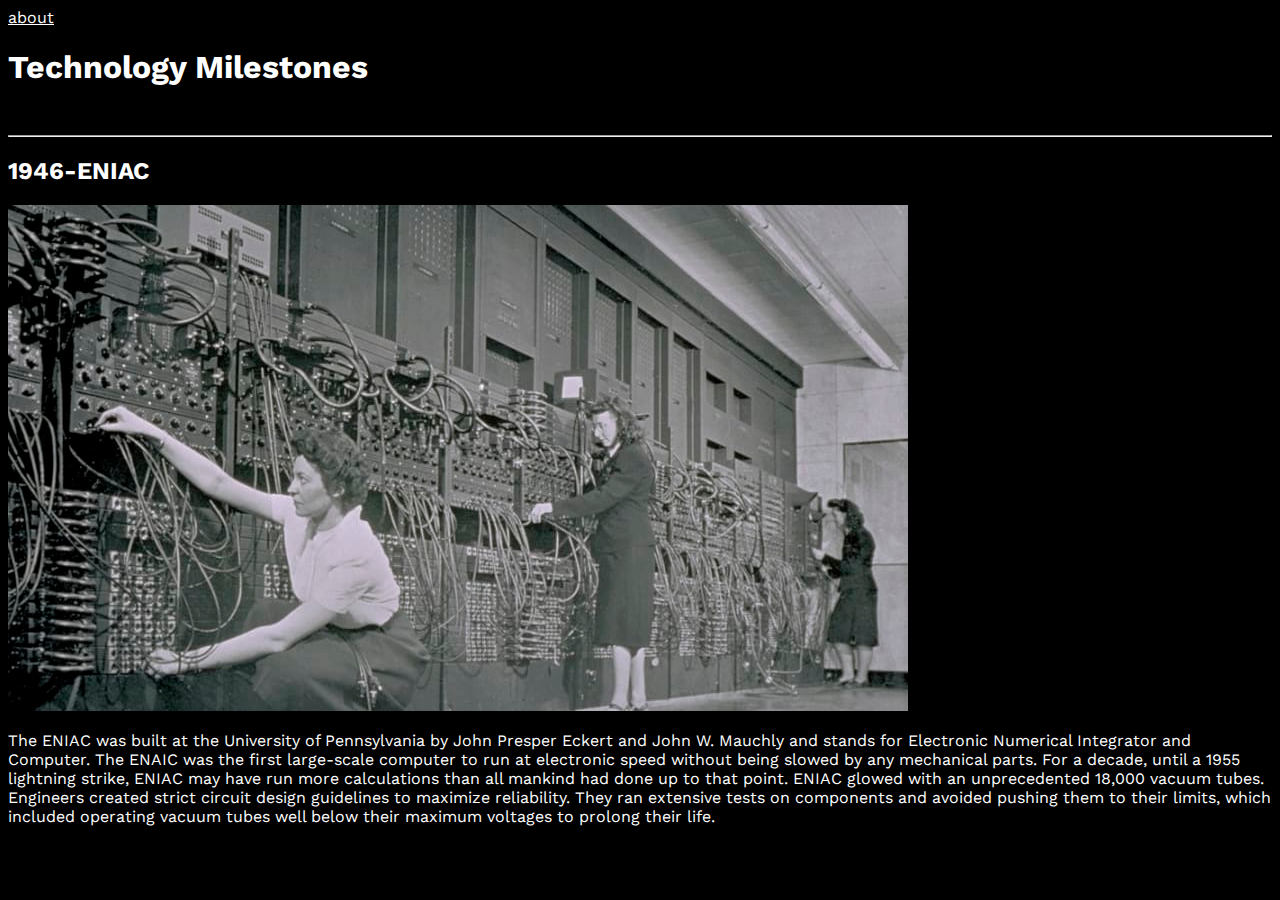
<file: index.html>
<!doctype html>
<html lang="en" dir="ltr">
  <head>
    <meta charset="utf-8">
    <title> Milestone Website</title>
    <link rel="stylesheet" type="text/css" href="styles.css">
    <meta name="description" content="Reaserch">
    <meta name="keywords" content="Research, Brennen">
    <meta name="author" content="Brennen Flowers">
    <link href="https://fonts.googleapis.com/css?family=Work+Sans&display=swap" rel="stylesheet">
  </head>
  <body>
    <header>
      <a href="about.html">about</a>
    </header>
    <h1>Technology Milestones</h1>
    <br><hr>
    <h2>1946-ENIAC</h2>
    <img src="img/ENIAC.jpg"<br>
<p>The ENIAC was built at the University of Pennsylvania by
   John Presper Eckert and John W. Mauchly and stands for
   Electronic Numerical Integrator and Computer. The ENAIC was
   the first large-scale computer to run at electronic speed
    without being slowed by any mechanical parts. For a decade,
    until a 1955 lightning strike, ENIAC may have run more
    calculations than all mankind had done up to that point.
    ENIAC glowed with an unprecedented 18,000 vacuum tubes.
    Engineers created strict circuit design guidelines to
    maximize reliability. They ran extensive tests on
    components and avoided pushing them to their limits,
    which included operating vacuum tubes well below their
    maximum voltages to prolong their life.</p>
    <p><a href="https://www.computerhistory.org/revolution/birth-of-the-computer/4/78"></p>
</file>
<file: styles.css>
*{
  background-color: black;
  font-family: 'Work Sans', sans-serif;
  color: white;
}
</file>
